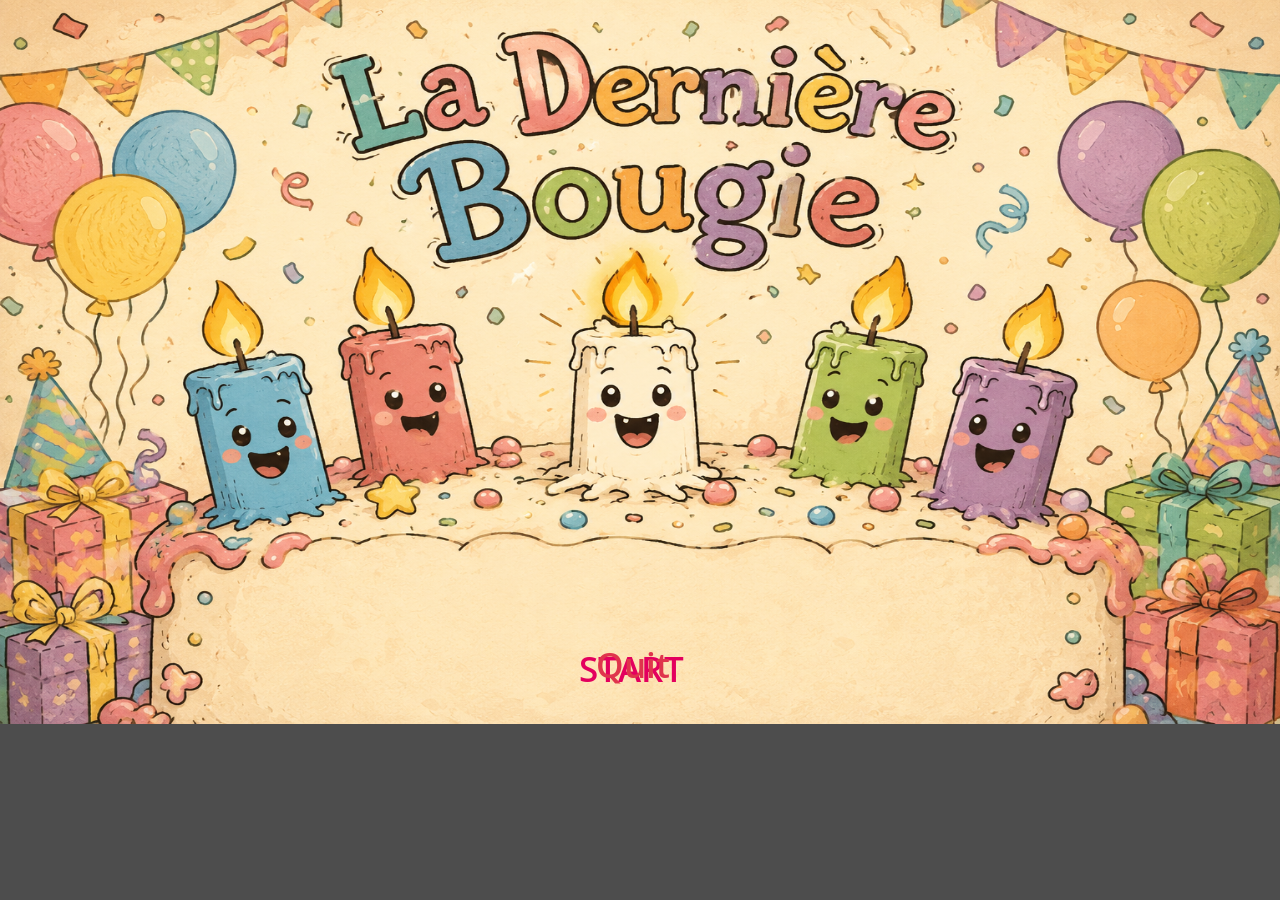
<file: games/bougie/la_dernière_bougie.html>
<!DOCTYPE html>
<html lang="en">
	<head>
		<meta charset="utf-8">
		<meta name="viewport" content="width=device-width, user-scalable=no, initial-scale=1.0">
		<title>la_dernière_bougie</title>
		<style>
html, body, #canvas {
	margin: 0;
	padding: 0;
	border: 0;
}

body {
	color: white;
	background-color: black;
	overflow: hidden;
	touch-action: none;
}

#canvas {
	display: block;
}

#canvas:focus {
	outline: none;
}

#status, #status-splash, #status-progress {
	position: absolute;
	left: 0;
	right: 0;
}

#status, #status-splash {
	top: 0;
	bottom: 0;
}

#status {
	background-color: #242424;
	display: flex;
	flex-direction: column;
	justify-content: center;
	align-items: center;
	visibility: hidden;
}

#status-splash {
	max-height: 100%;
	max-width: 100%;
	margin: auto;
}

#status-splash.show-image--false {
	display: none;
}

#status-splash.fullsize--true {
	height: 100%;
	width: 100%;
	object-fit: contain;
}

#status-splash.use-filter--false {
	image-rendering: pixelated;
}

#status-progress, #status-notice {
	display: none;
}

#status-progress {
	bottom: 10%;
	width: 50%;
	margin: 0 auto;
}

#status-notice {
	background-color: #5b3943;
	border-radius: 0.5rem;
	border: 1px solid #9b3943;
	color: #e0e0e0;
	font-family: 'Noto Sans', 'Droid Sans', Arial, sans-serif;
	line-height: 1.3;
	margin: 0 2rem;
	overflow: hidden;
	padding: 1rem;
	text-align: center;
	z-index: 1;
}
		</style>
		<link id="-gd-engine-icon" rel="icon" type="image/png" href="la_dernière_bougie.icon.png" />
<link rel="apple-touch-icon" href="la_dernière_bougie.apple-touch-icon.png"/>

	</head>
	<body>
		<canvas id="canvas">
			Your browser does not support the canvas tag.
		</canvas>

		<noscript>
			Your browser does not support JavaScript.
		</noscript>

		<div id="status">
			<img id="status-splash" class="show-image--true fullsize--true use-filter--true" src="la_dernière_bougie.png" alt="">
			<progress id="status-progress"></progress>
			<div id="status-notice"></div>
		</div>

		<script>
		// Empêcher Godot Web de basculer automatiquement en plein écran au lancement
		(function () {
			try {
				const noop = function () { return Promise.resolve(); };
				['requestFullscreen', 'webkitRequestFullscreen', 'mozRequestFullScreen', 'msRequestFullscreen'].forEach((fn) => {
					if (fn in Element.prototype) {
						Object.defineProperty(Element.prototype, fn, { value: noop, configurable: true });
					}
				});
				['fullscreenEnabled', 'webkitFullscreenEnabled', 'mozFullScreenEnabled', 'msFullscreenEnabled'].forEach((prop) => {
					Object.defineProperty(document, prop, { get: () => false, configurable: true });
				});
			} catch (_) {}
		})();
		</script>
		<script src="la_dernière_bougie.js"></script>
		<script>
const GODOT_CONFIG = {"args":["--windowed"],"canvasResizePolicy":2,"emscriptenPoolSize":8,"ensureCrossOriginIsolationHeaders":true,"executable":"la_dernière_bougie","experimentalVK":false,"fileSizes":{"la_dernière_bougie.pck":58972532,"la_dernière_bougie.wasm":37896978},"focusCanvas":true,"gdextensionLibs":[],"godotPoolSize":4};
const GODOT_THREADS_ENABLED = false;
const engine = new Engine(GODOT_CONFIG);

(function () {
	const statusOverlay = document.getElementById('status');
	const statusProgress = document.getElementById('status-progress');
	const statusNotice = document.getElementById('status-notice');

	let initializing = true;
	let statusMode = '';

	function setStatusMode(mode) {
		if (statusMode === mode || !initializing) {
			return;
		}
		if (mode === 'hidden') {
			statusOverlay.remove();
			initializing = false;
			return;
		}
		statusOverlay.style.visibility = 'visible';
		statusProgress.style.display = mode === 'progress' ? 'block' : 'none';
		statusNotice.style.display = mode === 'notice' ? 'block' : 'none';
		statusMode = mode;
	}

	function setStatusNotice(text) {
		while (statusNotice.lastChild) {
			statusNotice.removeChild(statusNotice.lastChild);
		}
		const lines = text.split('\n');
		lines.forEach((line) => {
			statusNotice.appendChild(document.createTextNode(line));
			statusNotice.appendChild(document.createElement('br'));
		});
	}

	function displayFailureNotice(err) {
		console.error(err);
		if (err instanceof Error) {
			setStatusNotice(err.message);
		} else if (typeof err === 'string') {
			setStatusNotice(err);
		} else {
			setStatusNotice('An unknown error occurred.');
		}
		setStatusMode('notice');
		initializing = false;
	}

	const missing = Engine.getMissingFeatures({
		threads: GODOT_THREADS_ENABLED,
	});

	if (missing.length !== 0) {
		if (GODOT_CONFIG['serviceWorker'] && GODOT_CONFIG['ensureCrossOriginIsolationHeaders'] && 'serviceWorker' in navigator) {
			let serviceWorkerRegistrationPromise;
			try {
				serviceWorkerRegistrationPromise = navigator.serviceWorker.getRegistration();
			} catch (err) {
				serviceWorkerRegistrationPromise = Promise.reject(new Error('Service worker registration failed.'));
			}
			// There's a chance that installing the service worker would fix the issue
			Promise.race([
				serviceWorkerRegistrationPromise.then((registration) => {
					if (registration != null) {
						return Promise.reject(new Error('Service worker already exists.'));
					}
					return registration;
				}).then(() => engine.installServiceWorker()),
				// For some reason, `getRegistration()` can stall
				new Promise((resolve) => {
					setTimeout(() => resolve(), 2000);
				}),
			]).then(() => {
				// Reload if there was no error.
				window.location.reload();
			}).catch((err) => {
				console.error('Error while registering service worker:', err);
			});
		} else {
			// Display the message as usual
			const missingMsg = 'Error\nThe following features required to run Godot projects on the Web are missing:\n';
			displayFailureNotice(missingMsg + missing.join('\n'));
		}
	} else {
		setStatusMode('progress');
		engine.startGame({
			'onProgress': function (current, total) {
				if (current > 0 && total > 0) {
					statusProgress.value = current;
					statusProgress.max = total;
				} else {
					statusProgress.removeAttribute('value');
					statusProgress.removeAttribute('max');
				}
			},
		}).then(() => {
			setStatusMode('hidden');
		}, displayFailureNotice);
	}
}());
		</script>
	</body>
</html>
</file>
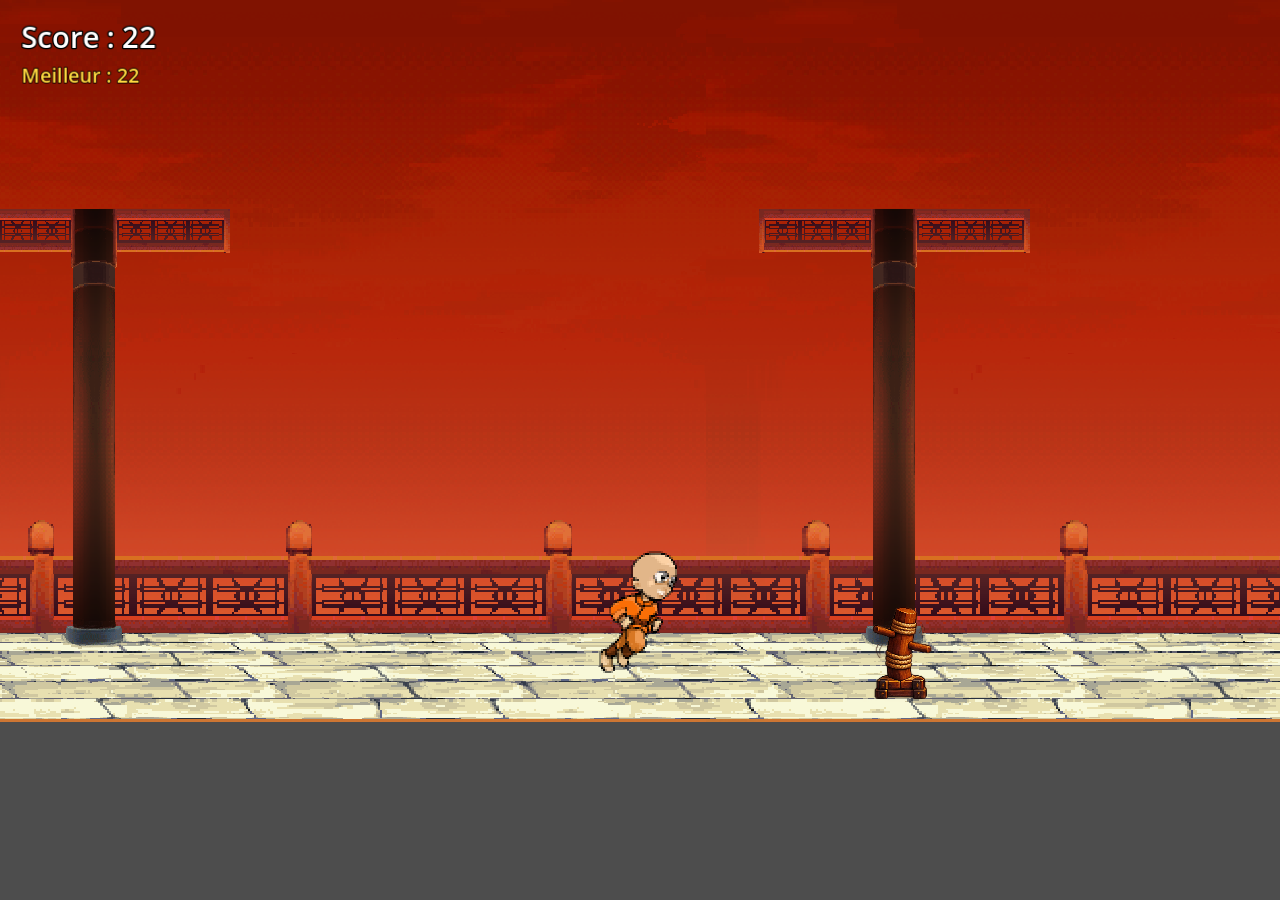
<file: games/ninja run/ninja run.html>
<!DOCTYPE html>
<html lang="en">
	<head>
		<meta charset="utf-8">
		<meta name="viewport" content="width=device-width, user-scalable=no, initial-scale=1.0">
		<title>ninja run</title>
		<style>
html, body, #canvas {
	margin: 0;
	padding: 0;
	border: 0;
}

body {
	color: white;
	background-color: black;
	overflow: hidden;
	touch-action: none;
}

#canvas {
	display: block;
}

#canvas:focus {
	outline: none;
}

#status, #status-splash, #status-progress {
	position: absolute;
	left: 0;
	right: 0;
}

#status, #status-splash {
	top: 0;
	bottom: 0;
}

#status {
	background-color: #242424;
	display: flex;
	flex-direction: column;
	justify-content: center;
	align-items: center;
	visibility: hidden;
}

#status-splash {
	max-height: 100%;
	max-width: 100%;
	margin: auto;
}

#status-splash.show-image--false {
	display: none;
}

#status-splash.fullsize--true {
	height: 100%;
	width: 100%;
	object-fit: contain;
}

#status-splash.use-filter--false {
	image-rendering: pixelated;
}

#status-progress, #status-notice {
	display: none;
}

#status-progress {
	bottom: 10%;
	width: 50%;
	margin: 0 auto;
}

#status-notice {
	background-color: #5b3943;
	border-radius: 0.5rem;
	border: 1px solid #9b3943;
	color: #e0e0e0;
	font-family: 'Noto Sans', 'Droid Sans', Arial, sans-serif;
	line-height: 1.3;
	margin: 0 2rem;
	overflow: hidden;
	padding: 1rem;
	text-align: center;
	z-index: 1;
}
		</style>
		<link id="-gd-engine-icon" rel="icon" type="image/png" href="ninja run.icon.png" />
<link rel="apple-touch-icon" href="ninja run.apple-touch-icon.png"/>

	</head>
	<body>
		<canvas id="canvas">
			Your browser does not support the canvas tag.
		</canvas>

		<noscript>
			Your browser does not support JavaScript.
		</noscript>

		<div id="status">
			<img id="status-splash" class="show-image--true fullsize--true use-filter--true" src="ninja run.png" alt="">
			<progress id="status-progress"></progress>
			<div id="status-notice"></div>
		</div>

		<script>
		// Empêcher Godot Web de basculer automatiquement en plein écran au lancement
		(function () {
			try {
				const noop = function () { return Promise.resolve(); };
				['requestFullscreen', 'webkitRequestFullscreen', 'mozRequestFullScreen', 'msRequestFullscreen'].forEach((fn) => {
					if (fn in Element.prototype) {
						Object.defineProperty(Element.prototype, fn, { value: noop, configurable: true });
					}
				});
				['fullscreenEnabled', 'webkitFullscreenEnabled', 'mozFullScreenEnabled', 'msFullscreenEnabled'].forEach((prop) => {
					Object.defineProperty(document, prop, { get: () => false, configurable: true });
				});
			} catch (_) {}
		})();
		</script>
		<script src="ninja run.js"></script>
		<script>
const GODOT_CONFIG = {"args":["--windowed"],"canvasResizePolicy":2,"emscriptenPoolSize":8,"ensureCrossOriginIsolationHeaders":true,"executable":"ninja run","experimentalVK":false,"fileSizes":{"ninja run.pck":3126876,"ninja run.wasm":37896978},"focusCanvas":true,"gdextensionLibs":[],"godotPoolSize":4};
const GODOT_THREADS_ENABLED = false;
const engine = new Engine(GODOT_CONFIG);

(function () {
	const statusOverlay = document.getElementById('status');
	const statusProgress = document.getElementById('status-progress');
	const statusNotice = document.getElementById('status-notice');

	let initializing = true;
	let statusMode = '';

	function setStatusMode(mode) {
		if (statusMode === mode || !initializing) {
			return;
		}
		if (mode === 'hidden') {
			statusOverlay.remove();
			initializing = false;
			return;
		}
		statusOverlay.style.visibility = 'visible';
		statusProgress.style.display = mode === 'progress' ? 'block' : 'none';
		statusNotice.style.display = mode === 'notice' ? 'block' : 'none';
		statusMode = mode;
	}

	function setStatusNotice(text) {
		while (statusNotice.lastChild) {
			statusNotice.removeChild(statusNotice.lastChild);
		}
		const lines = text.split('\n');
		lines.forEach((line) => {
			statusNotice.appendChild(document.createTextNode(line));
			statusNotice.appendChild(document.createElement('br'));
		});
	}

	function displayFailureNotice(err) {
		console.error(err);
		if (err instanceof Error) {
			setStatusNotice(err.message);
		} else if (typeof err === 'string') {
			setStatusNotice(err);
		} else {
			setStatusNotice('An unknown error occurred.');
		}
		setStatusMode('notice');
		initializing = false;
	}

	const missing = Engine.getMissingFeatures({
		threads: GODOT_THREADS_ENABLED,
	});

	if (missing.length !== 0) {
		if (GODOT_CONFIG['serviceWorker'] && GODOT_CONFIG['ensureCrossOriginIsolationHeaders'] && 'serviceWorker' in navigator) {
			let serviceWorkerRegistrationPromise;
			try {
				serviceWorkerRegistrationPromise = navigator.serviceWorker.getRegistration();
			} catch (err) {
				serviceWorkerRegistrationPromise = Promise.reject(new Error('Service worker registration failed.'));
			}
			// There's a chance that installing the service worker would fix the issue
			Promise.race([
				serviceWorkerRegistrationPromise.then((registration) => {
					if (registration != null) {
						return Promise.reject(new Error('Service worker already exists.'));
					}
					return registration;
				}).then(() => engine.installServiceWorker()),
				// For some reason, `getRegistration()` can stall
				new Promise((resolve) => {
					setTimeout(() => resolve(), 2000);
				}),
			]).then(() => {
				// Reload if there was no error.
				window.location.reload();
			}).catch((err) => {
				console.error('Error while registering service worker:', err);
			});
		} else {
			// Display the message as usual
			const missingMsg = 'Error\nThe following features required to run Godot projects on the Web are missing:\n';
			displayFailureNotice(missingMsg + missing.join('\n'));
		}
	} else {
		setStatusMode('progress');
		engine.startGame({
			'onProgress': function (current, total) {
				if (current > 0 && total > 0) {
					statusProgress.value = current;
					statusProgress.max = total;
				} else {
					statusProgress.removeAttribute('value');
					statusProgress.removeAttribute('max');
				}
			},
		}).then(() => {
			setStatusMode('hidden');
		}, displayFailureNotice);
	}
}());
		</script>
	</body>
</html>
</file>
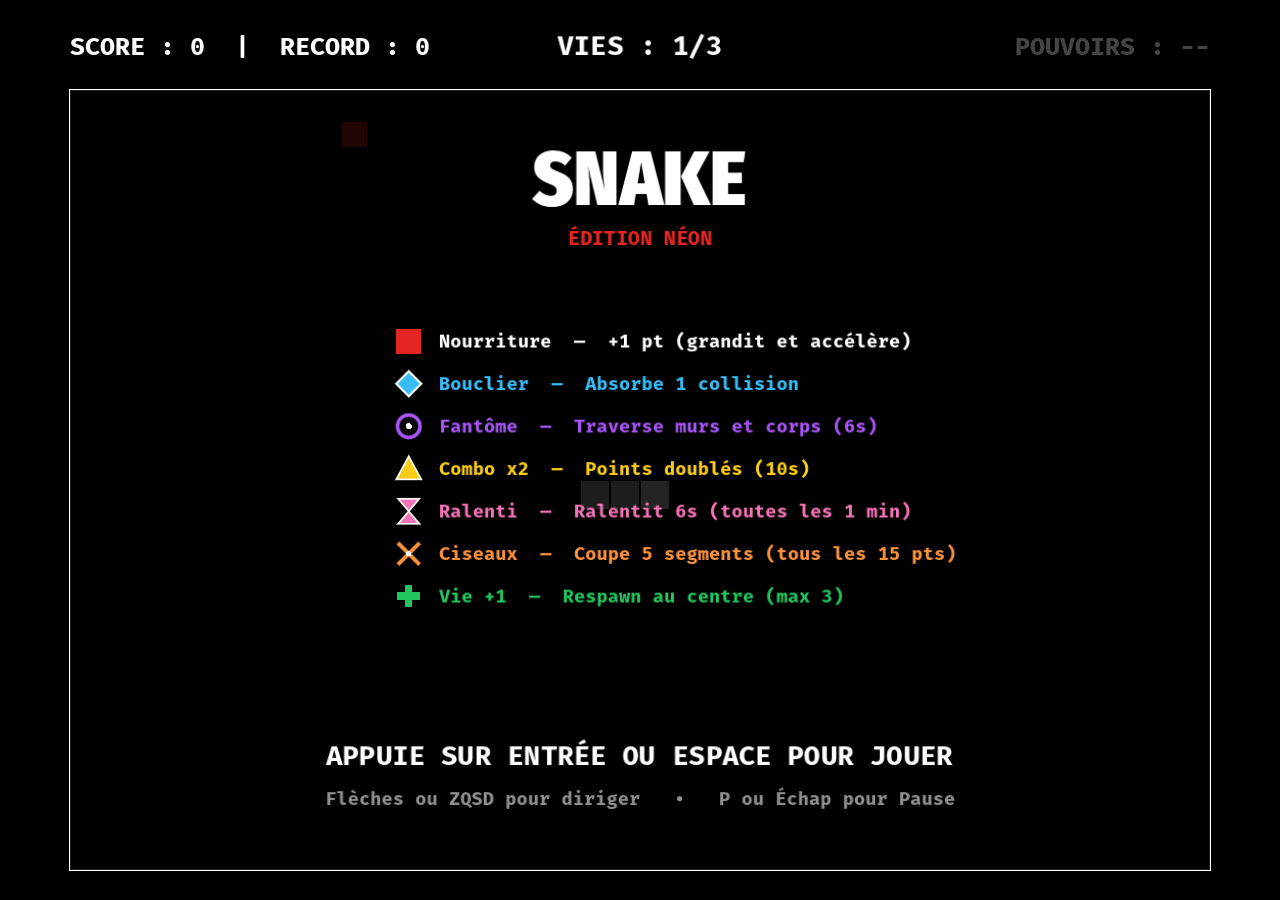
<file: games/snake/snake.html>
<!DOCTYPE html>
<html lang="en">
	<head>
		<meta charset="utf-8">
		<meta name="viewport" content="width=device-width, user-scalable=no, initial-scale=1.0">
		<title>snake</title>
		<style>
html, body, #canvas {
	margin: 0;
	padding: 0;
	border: 0;
}

body {
	color: white;
	background-color: black;
	overflow: hidden;
	touch-action: none;
}

#canvas {
	display: block;
}

#canvas:focus {
	outline: none;
}

#status, #status-splash, #status-progress {
	position: absolute;
	left: 0;
	right: 0;
}

#status, #status-splash {
	top: 0;
	bottom: 0;
}

#status {
	background-color: #242424;
	display: flex;
	flex-direction: column;
	justify-content: center;
	align-items: center;
	visibility: hidden;
}

#status-splash {
	max-height: 100%;
	max-width: 100%;
	margin: auto;
}

#status-splash.show-image--false {
	display: none;
}

#status-splash.fullsize--true {
	height: 100%;
	width: 100%;
	object-fit: contain;
}

#status-splash.use-filter--false {
	image-rendering: pixelated;
}

#status-progress, #status-notice {
	display: none;
}

#status-progress {
	bottom: 10%;
	width: 50%;
	margin: 0 auto;
}

#status-notice {
	background-color: #5b3943;
	border-radius: 0.5rem;
	border: 1px solid #9b3943;
	color: #e0e0e0;
	font-family: 'Noto Sans', 'Droid Sans', Arial, sans-serif;
	line-height: 1.3;
	margin: 0 2rem;
	overflow: hidden;
	padding: 1rem;
	text-align: center;
	z-index: 1;
}
		</style>
		<link id="-gd-engine-icon" rel="icon" type="image/png" href="snake.icon.png" />
<link rel="apple-touch-icon" href="snake.apple-touch-icon.png"/>

	</head>
	<body>
		<canvas id="canvas">
			Your browser does not support the canvas tag.
		</canvas>

		<noscript>
			Your browser does not support JavaScript.
		</noscript>

		<div id="status">
			<img id="status-splash" class="show-image--true fullsize--true use-filter--true" src="snake.png" alt="">
			<progress id="status-progress"></progress>
			<div id="status-notice"></div>
		</div>

		<script>
		// Empêcher Godot Web de basculer automatiquement en plein écran au lancement
		(function () {
			try {
				const noop = function () { return Promise.resolve(); };
				['requestFullscreen', 'webkitRequestFullscreen', 'mozRequestFullScreen', 'msRequestFullscreen'].forEach((fn) => {
					if (fn in Element.prototype) {
						Object.defineProperty(Element.prototype, fn, { value: noop, configurable: true });
					}
				});
				['fullscreenEnabled', 'webkitFullscreenEnabled', 'mozFullScreenEnabled', 'msFullscreenEnabled'].forEach((prop) => {
					Object.defineProperty(document, prop, { get: () => false, configurable: true });
				});
			} catch (_) {}
		})();
		</script>
		<script src="snake.js"></script>
		<script>
const GODOT_CONFIG = {"args":["--windowed"],"canvasResizePolicy":2,"emscriptenPoolSize":8,"ensureCrossOriginIsolationHeaders":true,"executable":"snake","experimentalVK":false,"fileSizes":{"snake.pck":4820364,"snake.wasm":37896978},"focusCanvas":true,"gdextensionLibs":[],"godotPoolSize":4};
const GODOT_THREADS_ENABLED = false;
const engine = new Engine(GODOT_CONFIG);

(function () {
	const statusOverlay = document.getElementById('status');
	const statusProgress = document.getElementById('status-progress');
	const statusNotice = document.getElementById('status-notice');

	let initializing = true;
	let statusMode = '';

	function setStatusMode(mode) {
		if (statusMode === mode || !initializing) {
			return;
		}
		if (mode === 'hidden') {
			statusOverlay.remove();
			initializing = false;
			return;
		}
		statusOverlay.style.visibility = 'visible';
		statusProgress.style.display = mode === 'progress' ? 'block' : 'none';
		statusNotice.style.display = mode === 'notice' ? 'block' : 'none';
		statusMode = mode;
	}

	function setStatusNotice(text) {
		while (statusNotice.lastChild) {
			statusNotice.removeChild(statusNotice.lastChild);
		}
		const lines = text.split('\n');
		lines.forEach((line) => {
			statusNotice.appendChild(document.createTextNode(line));
			statusNotice.appendChild(document.createElement('br'));
		});
	}

	function displayFailureNotice(err) {
		console.error(err);
		if (err instanceof Error) {
			setStatusNotice(err.message);
		} else if (typeof err === 'string') {
			setStatusNotice(err);
		} else {
			setStatusNotice('An unknown error occurred.');
		}
		setStatusMode('notice');
		initializing = false;
	}

	const missing = Engine.getMissingFeatures({
		threads: GODOT_THREADS_ENABLED,
	});

	if (missing.length !== 0) {
		if (GODOT_CONFIG['serviceWorker'] && GODOT_CONFIG['ensureCrossOriginIsolationHeaders'] && 'serviceWorker' in navigator) {
			let serviceWorkerRegistrationPromise;
			try {
				serviceWorkerRegistrationPromise = navigator.serviceWorker.getRegistration();
			} catch (err) {
				serviceWorkerRegistrationPromise = Promise.reject(new Error('Service worker registration failed.'));
			}
			// There's a chance that installing the service worker would fix the issue
			Promise.race([
				serviceWorkerRegistrationPromise.then((registration) => {
					if (registration != null) {
						return Promise.reject(new Error('Service worker already exists.'));
					}
					return registration;
				}).then(() => engine.installServiceWorker()),
				// For some reason, `getRegistration()` can stall
				new Promise((resolve) => {
					setTimeout(() => resolve(), 2000);
				}),
			]).then(() => {
				// Reload if there was no error.
				window.location.reload();
			}).catch((err) => {
				console.error('Error while registering service worker:', err);
			});
		} else {
			// Display the message as usual
			const missingMsg = 'Error\nThe following features required to run Godot projects on the Web are missing:\n';
			displayFailureNotice(missingMsg + missing.join('\n'));
		}
	} else {
		setStatusMode('progress');
		engine.startGame({
			'onProgress': function (current, total) {
				if (current > 0 && total > 0) {
					statusProgress.value = current;
					statusProgress.max = total;
				} else {
					statusProgress.removeAttribute('value');
					statusProgress.removeAttribute('max');
				}
			},
		}).then(() => {
			setStatusMode('hidden');
		}, displayFailureNotice);
	}
}());
		</script>
	</body>
</html>
</file>
